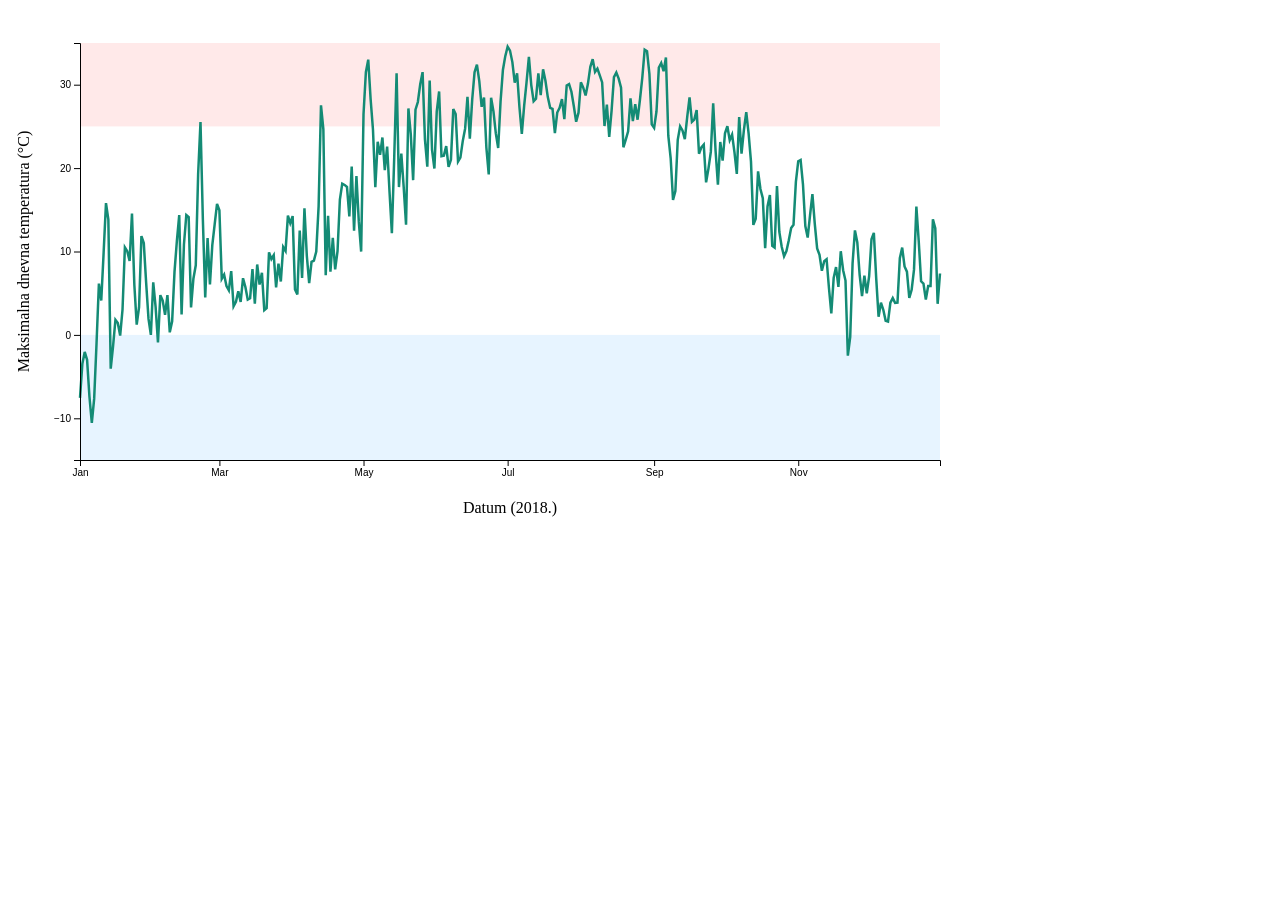
<file: exercises/01-line-chart/index.html>
<!DOCTYPE html>
<html>
<head>
    <meta charset="utf-8">
    <title>Vježba 01</title>
</head>
<body>
    <div id="sadrzaj"></div>
    <script src="d3.js"></script>
    <script src="graf.js"></script>
</body>
</html>
</file>
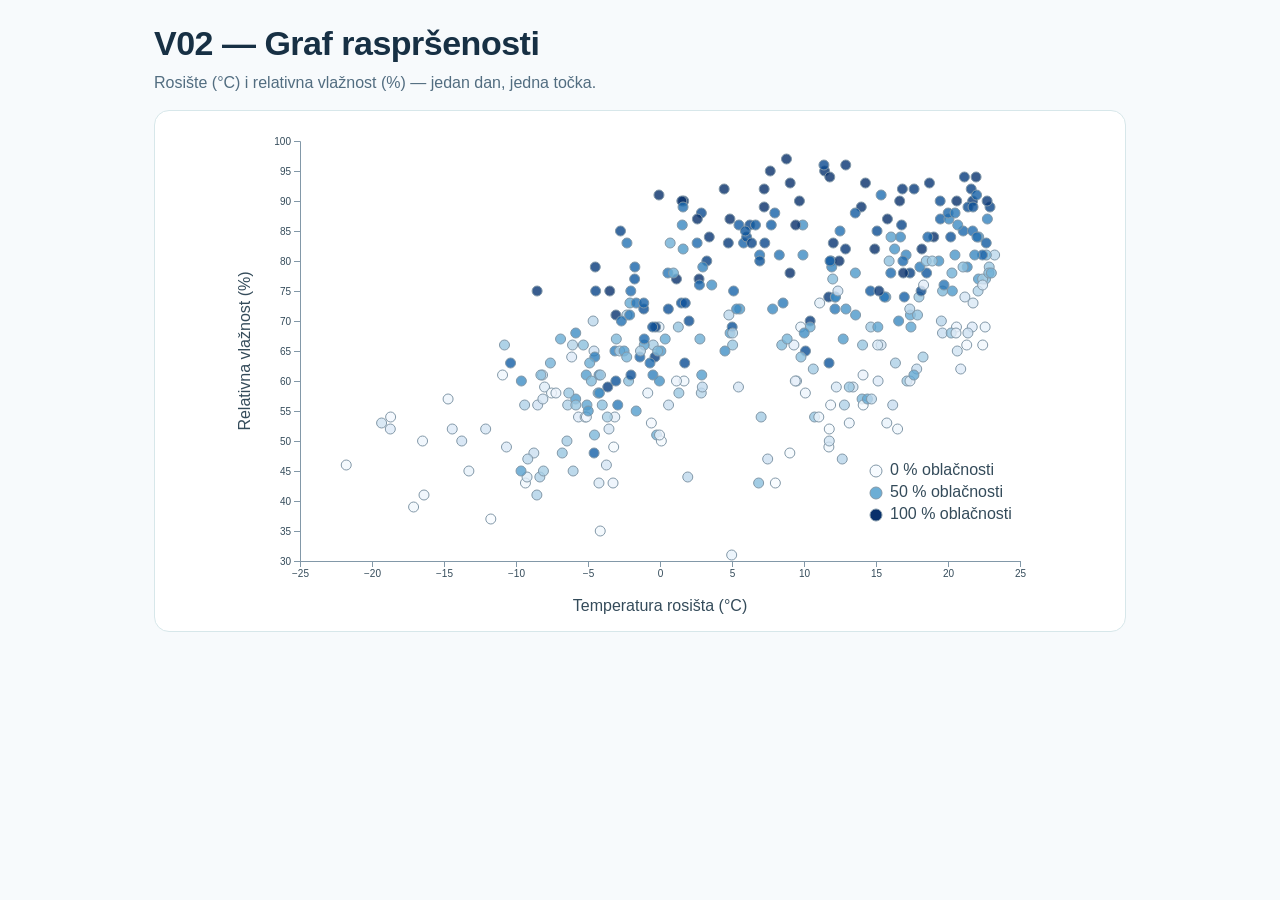
<file: exercises/02-scatter-plot/index.html>
<!doctype html>
<html lang="hr">
<head><meta charset="utf-8"><meta name="viewport" content="width=device-width,initial-scale=1"><title>V02 — Graf raspršenosti</title><link rel="stylesheet" href="stil.css"></head>
<body>
<main><h1>V02 — Graf raspršenosti</h1>
<p>Rosište (°C) i relativna vlažnost (%) — jedan dan, jedna točka.</p>
<div id="okvir"></div></main>
<script src="d3.js"></script><script src="scatter.js"></script>
</body></html>
</file>
<file: exercises/02-scatter-plot/stil.css>
*{box-sizing:border-box}
body{margin:0;background:#f7fafc;color:#173044;font-family:Inter,"Segoe UI",Arial,sans-serif;font-size:16px}
main{max-width:1020px;margin:0 auto;padding:24px}
h1{font-size:clamp(23px,3vw,34px);letter-spacing:-.5px;margin:0 0 7px}
p{color:#526d80;line-height:1.5;margin:8px 0 15px}
#okvir{background:white;border:1px solid #d7e7ea;border-radius:15px;min-height:380px;display:flex;justify-content:center;align-items:center;overflow:hidden}
#okvir svg{width:100%;height:auto;max-width:820px;display:block}
#okvir svg path.domain,#okvir svg .tick line{stroke:#8298a8}
#okvir svg text{font-family:Inter,"Segoe UI",Arial,sans-serif;fill:#344b5a}
.controls{display:flex;align-items:center;flex-wrap:wrap;gap:10px;margin:16px 0}
button{appearance:none;border:1px solid #94c5bc;border-radius:10px;background:#e7f7f1;color:#075d53;padding:10px 13px;font-weight:700;cursor:pointer}
button:hover{background:#d0eee3}button:focus-visible{outline:3px solid #338cbd;outline-offset:2px}
button[aria-pressed=true]{background:#177c72;color:white}
.controls span{margin-left:auto;font-size:14px;color:#527080}
.foot{font-size:14px}
</file>
